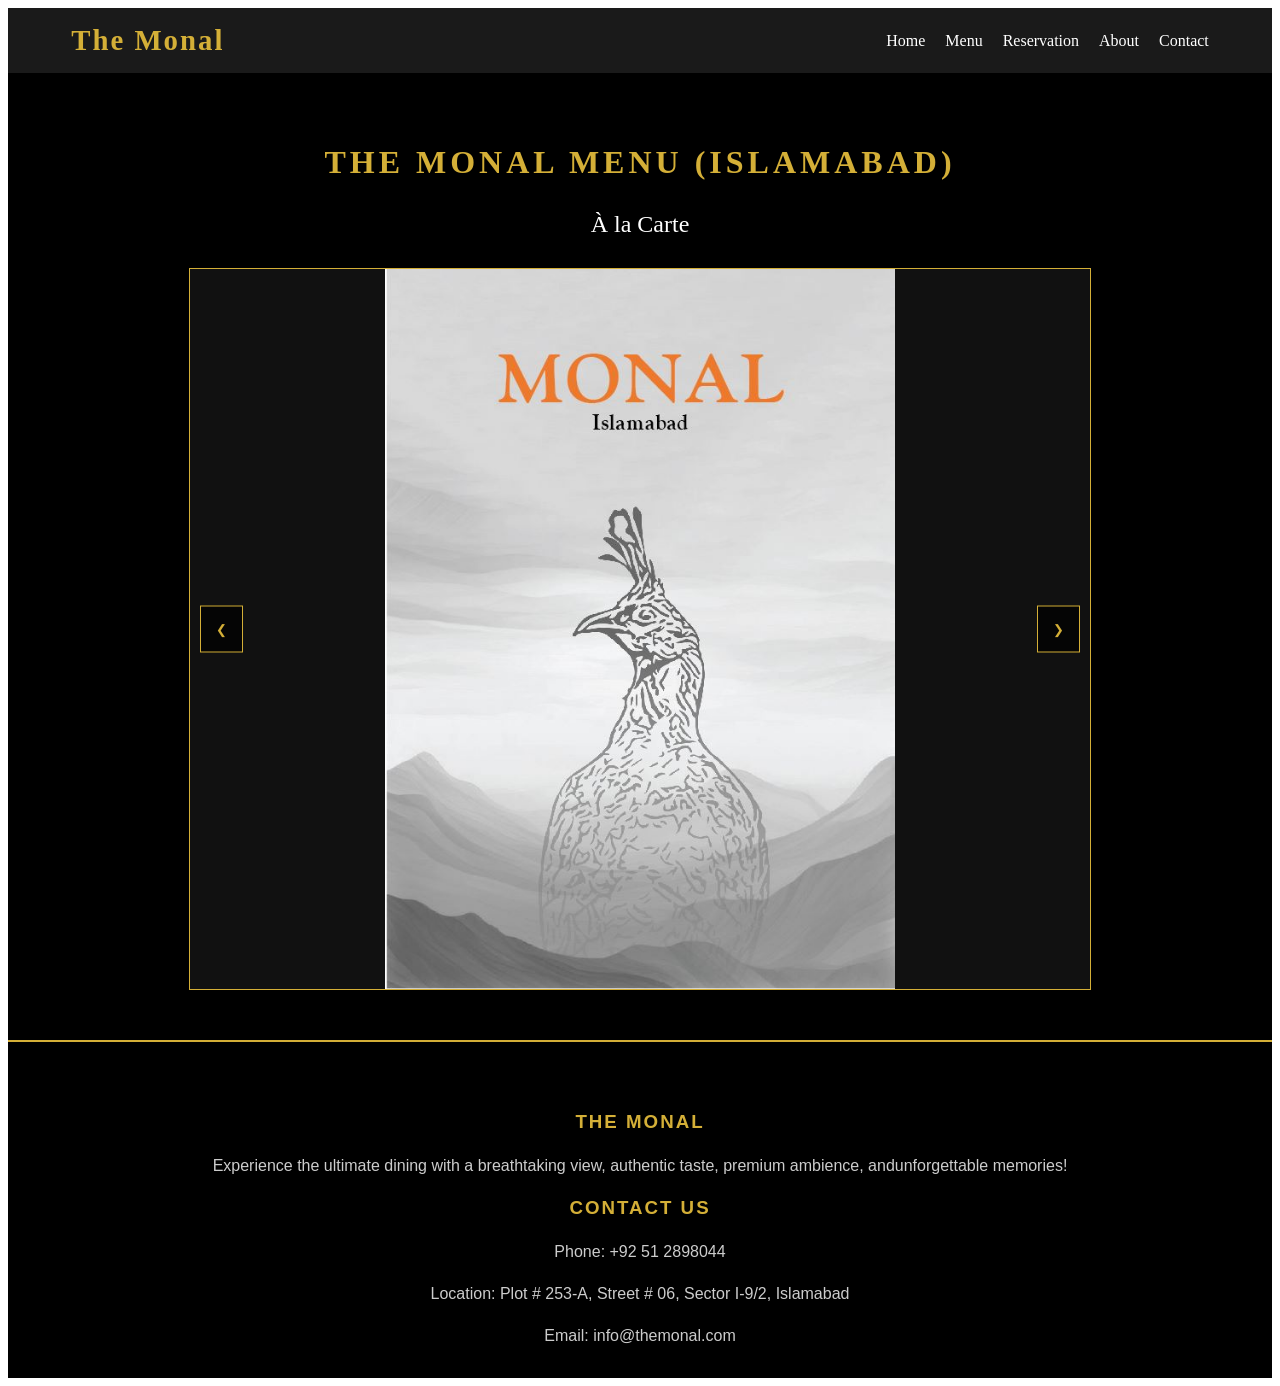
<file: menu.html>
<!DOCTYPE html>
<html>

<head>
    <title>The Monal</title>

    <link rel="stylesheet" href="style.css">
</head>

<body>
    <header>
        <div class="logo">The Monal</div>
        <nav>
            <ul>
                <li><a href="index.html">Home</a></li>
                <li><a href="menu.html">Menu</a></li>
                <li><a href="reservation.html">Reservation</a></li>
                <li><a href="about.html">About</a></li>
                <li><a href="contact.html">Contact</a></li>
            </ul>
        </nav>
    </header>

    <main class="menu-container">
        <h1 class="page-title">THE MONAL MENU (ISLAMABAD) </h1>
        <h2 class="section-title">À la Carte</h2>

        <div class="menu-image-card"><button class="nav-btn prev-btn" onclick="changeMenuPage(-1)">&#10094;</button>
            <div class="menu-page-wrapper">
                <img src="assets\menu\1.jpg" alt="Menu Page-1" class="menu-page active">
                <img src="assets\menu\2.jpg" alt="Menu Page 2" class="menu-page">

                <img src="assets\menu\3.jpg" alt="Menu Page 3" class="menu-page">

                <img src="assets\menu\4.jpg" alt="Menu Page 4" class="menu-page">

                <img src="assets\menu\5.jpg" alt="Menu Page 5" class="menu-page">

                <img src="assets\menu\6.jpg" alt="Menu Page 6" class="menu-page">

                <img src="assets\menu\7.jpg" alt="Menu Page 7" class="menu-page">

                <img src="assets\menu\8.jpg" alt="Menu Page 8" class="menu-page">

                <img src="assets\menu\9.jpg" alt="Menu Page 9" class="menu-page">

                <img src="assets\menu\10.jpg" alt="Menu Page 10" class="menu-page">

                <img src="assets\menu\11.jpg" alt="Menu Page 11" class="menu-page">

                <img src="assets\menu\12.jpg" alt="Menu Page 12" class="menu-page">

                <img src="assets\menu\13.jpg" alt="Menu Page 13" class="menu-page">

                <img src="assets\menu\14.jpg" alt="Menu Page 14" class="menu-page">

                <img src="assets\menu\15.jpg" alt="Menu Page 15" class="menu-page">
                <img src="assets\menu\16.jpg" alt="Menu Page 16" class="menu-page">

                <img src="assets\menu\17.jpg" alt="Menu Page 17" class="menu-page">

                <img src="assets\menu\18.jpg" alt="Menu Page 18" class="menu-page">

                <img src="assets\menu\19.jpg" alt="Menu Page 19" class="menu-page">

                <img src="assets\menu\20.jpg" alt="Menu Page 20" class="menu-page">

                <img src="assets\menu\21.jpg" alt="Menu Page 21" class="menu-page">

                <img src="assets\menu\22.jpg" alt="Menu Page 22" class="menu-page">

                <img src="assets\menu\23.jpg" alt="Menu Page 23" class="menu-page">

                <img src="assets\menu\24.jpg" alt="Menu Page 24" class="menu-page">

                <img src="assets\menu\25.jpg" alt="Menu Page 25" class="menu-page">

                <img src="assets\menu\26.jpg" alt="Menu Page 26" class="menu-page">

                <img src="assets\menu\27.jpg" alt="Menu Page 27" class="menu-page">

                <img src="assets\menu\28.jpg" alt="Menu Page 28" class="menu-page">

                <img src="assets\menu\29.jpg" alt="Menu Page 29" class="menu-page">

                <img src="assets\menu\30.jpg" alt="Menu Page 30" class="menu-page">

                <img src="assets\menu\32.jpg" alt="Menu Page 32" class="menu-page">

                <img src="assets\menu\33.jpg" alt="Menu Page 33" class="menu-page">

                <img src="assets\menu\34.jpg" alt="Menu Page 34" class="menu-page">

                <img src="assets\menu\35.jpg" alt="Menu Page 35" class="menu-page">

                <img src="assets\menu\36.jpg" alt="Menu Page 36" class="menu-page">
            </div>
            <button class="nav-btn next-btn" onclick="changeMenuPage(1)">&#10095;</button>
        </div>
    </main>
    <footer>
        <div class="footer-container">
            <div class="footer-section">
                <h3>The Monal</h3>
                <p> Experience the ultimate dining with a breathtaking view, authentic taste, premium ambience,
                    andunforgettable memories! </p>


                <h3> Contact Us </h3>

                <p> Phone: +92 51 2898044 </p>
                <p> Location: Plot # 253-A, Street # 06, Sector I-9/2, Islamabad </p>
                <p> Email: info@themonal.com </p>
            </div>

        </div>
    </footer>
    <script src="script.js"></script>
</body>

</html>
</file>
<file: style.css>
/* ==========================================================================
   1. HEADER & NAVIGATION
   ========================================================================== */
header {
    background-color: #1a1a1a;
    color: #fff;
    padding: 1rem 5%;
    display: flex;
    justify-content: space-between;
    align-items: center;
    position: sticky;
    top: 0;
    z-index: 100;
}

.logo {
    font-size: 1.8rem;
    font-weight: bold;
    letter-spacing: 2px;
    color: #d4af37;
}

nav ul {
    list-style: none;
    display: flex;
    gap: 20px;
    margin: 0;
    padding: 0;
}

nav a {
    color: #fff;
    text-decoration: none;
    font-size: 1rem;
    transition: color 0.3s ease;
}

nav a:hover {
    color: #d4af37;
}

/* ==========================================================================
   2. SHARED SECTION STYLES (Backgrounds & Headings)
   ========================================================================== */
.ambience-section,
.video-section,
.menu-container {
    background-color: #000;
    padding: 50px 0;
    text-align: center;
}

.ambience-section h1,
.video-section h1,
.page-title {
    color: #d4af37;
    margin-bottom: 30px;
    text-transform: uppercase;
    letter-spacing: 4px;
}

.section-title {
    color: #fff;
    margin-bottom: 30px;
    font-weight: 300;
}

/* ==========================================================================
   3. SHARED CONTAINERS & MEDIA (Video, Slider, Menu Cards)
   ========================================================================== */
.slider-container,
.video-container,
.menu-image-card {
    position: relative;
    max-width: 900px;
    margin: 0 auto;
    border: 1px solid #d4af37;
    box-shadow: 0px 10px 30px rgba(0, 0, 0, 0.5);
    background-color: #111;
}

.slider-container,
.video-container {
    height: 500px;
    overflow: hidden;
}

.slide img,
.video-container video,
.video-container iframe {
    width: 100%;
    height: 100%;
    object-fit: cover;
    border: none;
}

/* ==========================================================================
   4. HOME PAGE: AMBIENCE SLIDER
   ========================================================================== */
.slide {
    display: none;
    width: 100%;
    height: 100%;
    animation: fade 1s;
}

.slide.active {
    display: block;
}

@keyframes fade {
    from {
        opacity: 0.4;
    }

    to {
        opacity: 1;
    }
}

/* ==========================================================================
   5. MENU PAGE: IMAGE GALLERY (Absolute Positioning Method)
   ========================================================================== */
/* The Wrapper acts as the boundary for the deck of cards */
.menu-page-wrapper {
    position: relative;
    width: 100%;
    height: 80vh;
    /* Prevents container collapse */
    display: flex;
    justify-content: center;
    align-items: center;
    overflow: hidden;
}

/* Images are stacked on top of each other and hidden by default via opacity */
.menu-page {
    position: absolute;
    width: 100%;
    height: 100%;
    object-fit: contain;
    opacity: 0;
    transition: opacity 0.5s ease-in-out;
    /* Smooth fade effect */
    pointer-events: none;
    /* Prevents hidden images from blocking clicks */
}

/* Only the active image becomes visible */
.menu-page.active {
    opacity: 1;
    z-index: 1;
    /* Bring to top of stack */
    pointer-events: auto;
}

/* ==========================================================================
   6. FOOTER
   ========================================================================== */
footer {
    background-color: #000;
    color: #fff;
    padding: 50px 5% 20px;
    font-family: sans-serif;
    border-top: 2px solid #d4af37;
}

.footer-container {
    display: flex;
    justify-content: center;
    flex-wrap: wrap;
    gap: 30px;
    max-width: 1200px;
    margin: 0 auto;
}

.footer-section {
    flex: 1;
    min-width: 250px;
    text-align: center;
}

.footer-section h3 {
    color: #d4af37;
    margin-bottom: 20px;
    letter-spacing: 2px;
    text-transform: uppercase;
}

.footer-section p {
    color: #ccc;
    line-height: 1.6;
    margin-bottom: 10px;
}

.footer-section ul {
    list-style: none;
    padding: 0;
    margin: 0;
}

.footer-section ul li {
    margin-bottom: 12px;
}

.footer-section a {
    color: #ccc;
    text-decoration: none;
    transition: color 0.3s ease;
}

.footer-section a:hover {
    color: #d4af37;
}

.footer-bottom {
    text-align: center;
    padding-top: 20px;
    margin-top: 40px;
    border-top: 1px solid #333;
    color: #888;
    font-size: 0.9rem;
}
/* 1. The Container - must be relative so buttons stay inside it */

.menu-image-card {

    position: relative;

    max-width: 900px;

    margin: 0 auto;

    background-color: #111;

    border: 1px solid #d4af37;

    padding: 0;
    /* Remove padding so buttons can sit on the absolute edges */

    display: flex;

    align-items: center;

}

/* 2. The Buttons - positioning them on the left and right */

.nav-btn {

    position: absolute;
    /* Pulls them out of the top/bottom flow */

    top: 50%;
    /* Moves them to the vertical middle */

    transform: translateY(-50%);
    /* Perfectly centers them vertically */

    z-index: 10;
    /* Ensures buttons stay on top of images */

    background-color: rgba(0, 0, 0, 0.7);

    color: #d4af37;

    border: 1px solid #d4af37;

    padding: 15px;

    cursor: pointer;

    transition: all 0.3s ease;

}

.prev-btn {

    left: 10px;
    /* Distance from the left edge */

}

.next-btn {

    right: 10px;
    /* Distance from the right edge */

}

.nav-btn:hover {

    background-color: #d4af37;

    color: #000;

}

/* 3. The Wrapper - ensuring it takes up full space */

.menu-page-wrapper {

    position: relative;

    width: 100%;

    height: 80vh;

    overflow: hidden;

}

/* 4. The Images - stacked correctly */

.menu-page {

    position: absolute;

    width: 100%;

    height: 100%;

    object-fit: contain;

    opacity: 0;

    transition: opacity 0.5s ease-in-out;

}

.menu-page.active {

    opacity: 1;

}
</file>
